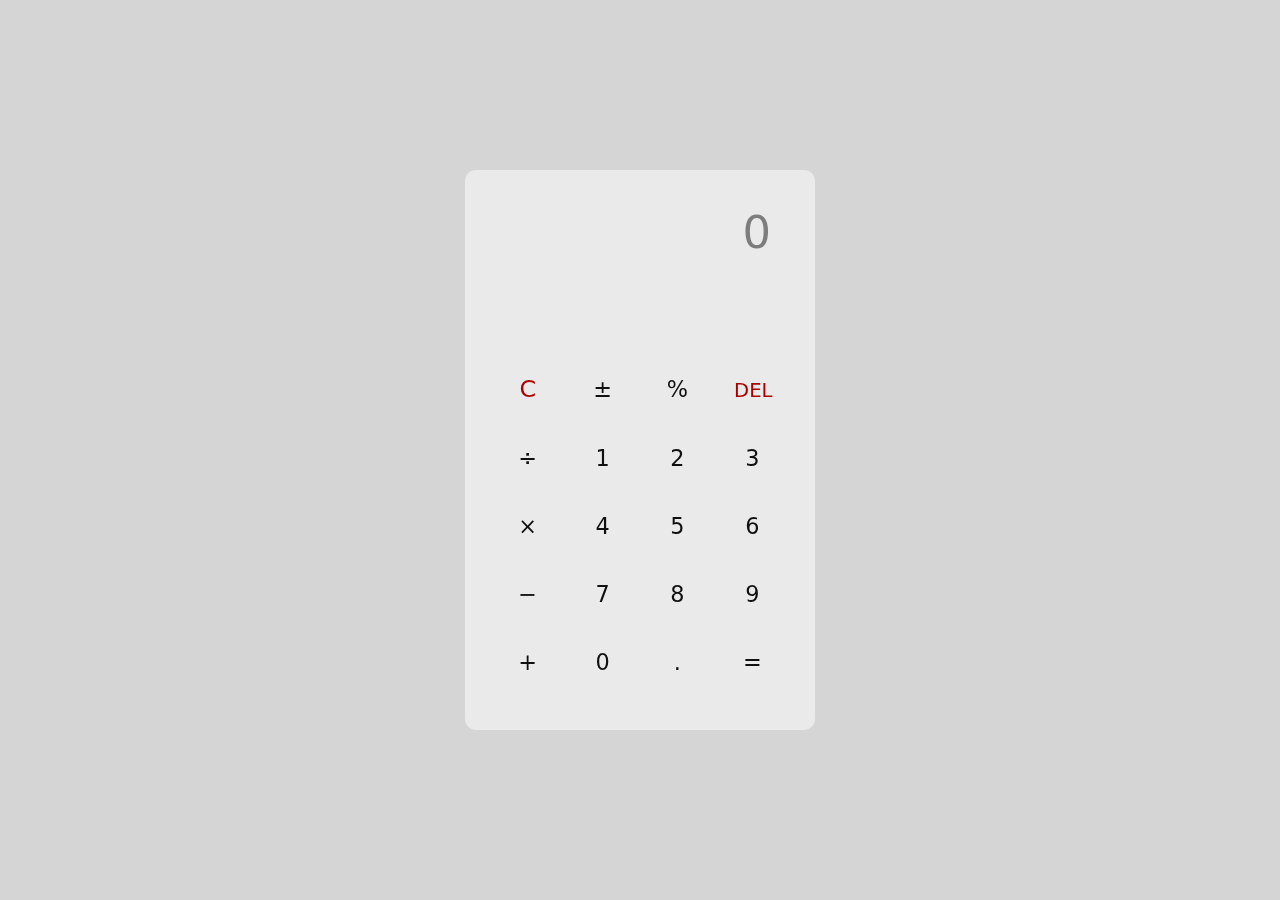
<file: calculator-app/index.html>
<!DOCTYPE html>
<html lang="en">
	<head>
		<meta charset="UTF-8" />
		<title>Calculator App</title>
		<meta name="description" content="" />
		<meta name="viewport" content="width=device-width, initial-scale=1.0" />

		<meta property="og:title" content="" />
		<meta property="og:type" content="" />
		<meta property="og:url" content="" />
		<meta property="og:image" content="" />

		<link rel="apple-touch-icon" sizes="180x180" href="/apple-touch-icon.png" />
		<link rel="icon" type="image/png" sizes="32x32" href="/favicon-32x32.png" />
		<link rel="icon" type="image/png" sizes="16x16" href="/favicon-16x16.png" />
		<link rel="manifest" href="/site.webmanifest" />

		<link rel="stylesheet" href="/calculator-app/style.css" />

		<meta name="theme-color" content="#fcfcfc" />
	</head>
	<body>
		<div class="calculator">
			<textarea
				id="display"
				class="calculator__display --scrollbarHidden"
				placeholder="0"
			></textarea>

			<div>
				<input
					type="button"
					class="calculator__button --clear"
					id="clear"
					data-key="c"
					value="C"
				/>

				<input
					type="button"
					class="calculator__button"
					id="invert"
					data-key="i"
					value="&plusmn;"
				/>

				<input
					type="button"
					class="calculator__button --percent"
					id="percent"
					data-key="p"
					value="&percnt;"
				/>

				<input
					type="button"
					class="calculator__button --delete"
					id="delete"
					data-key="Backspace"
					value="DEL"
				/>

				<input
					type="button"
					class="calculator__button"
					id="divide"
					data-key="/"
					value="&divide;"
				/>

				<input type="button" class="calculator__button" id="one" data-key="1" value="1" />

				<input type="button" class="calculator__button" id="two" data-key="2" value="2" />

				<input type="button" class="calculator__button" id="three" data-key="3" value="3" />

				<input
					type="button"
					class="calculator__button"
					id="multiply"
					data-key="*"
					value="&times;"
				/>

				<input type="button" class="calculator__button" id="four" data-key="4" value="4" />

				<input type="button" class="calculator__button" id="five" data-key="5" value="5" />

				<input type="button" class="calculator__button" id="six" data-key="6" value="6" />

				<input
					type="button"
					class="calculator__button"
					id="subtract"
					data-key="-"
					value="&minus;"
				/>

				<input type="button" class="calculator__button" id="seven" data-key="7" value="7" />

				<input type="button" class="calculator__button" id="eight" data-key="8" value="8" />

				<input type="button" class="calculator__button" id="nine" data-key="9" value="9" />

				<input
					type="button"
					class="calculator__button"
					id="add"
					data-key="+"
					value="&plus;"
				/>

				<input type="button" class="calculator__button" id="zero" data-key="0" value="0" />

				<input
					type="button"
					class="calculator__button"
					id="decimal"
					data-key="."
					value="."
				/>

				<input
					type="button"
					class="calculator__button --equals"
					id="equals"
					data-key="="
					value="&equals;"
				/>
			</div>
		</div>

		<script src="/calculator-app/script.js"></script>
	</body>
</html>
</file>
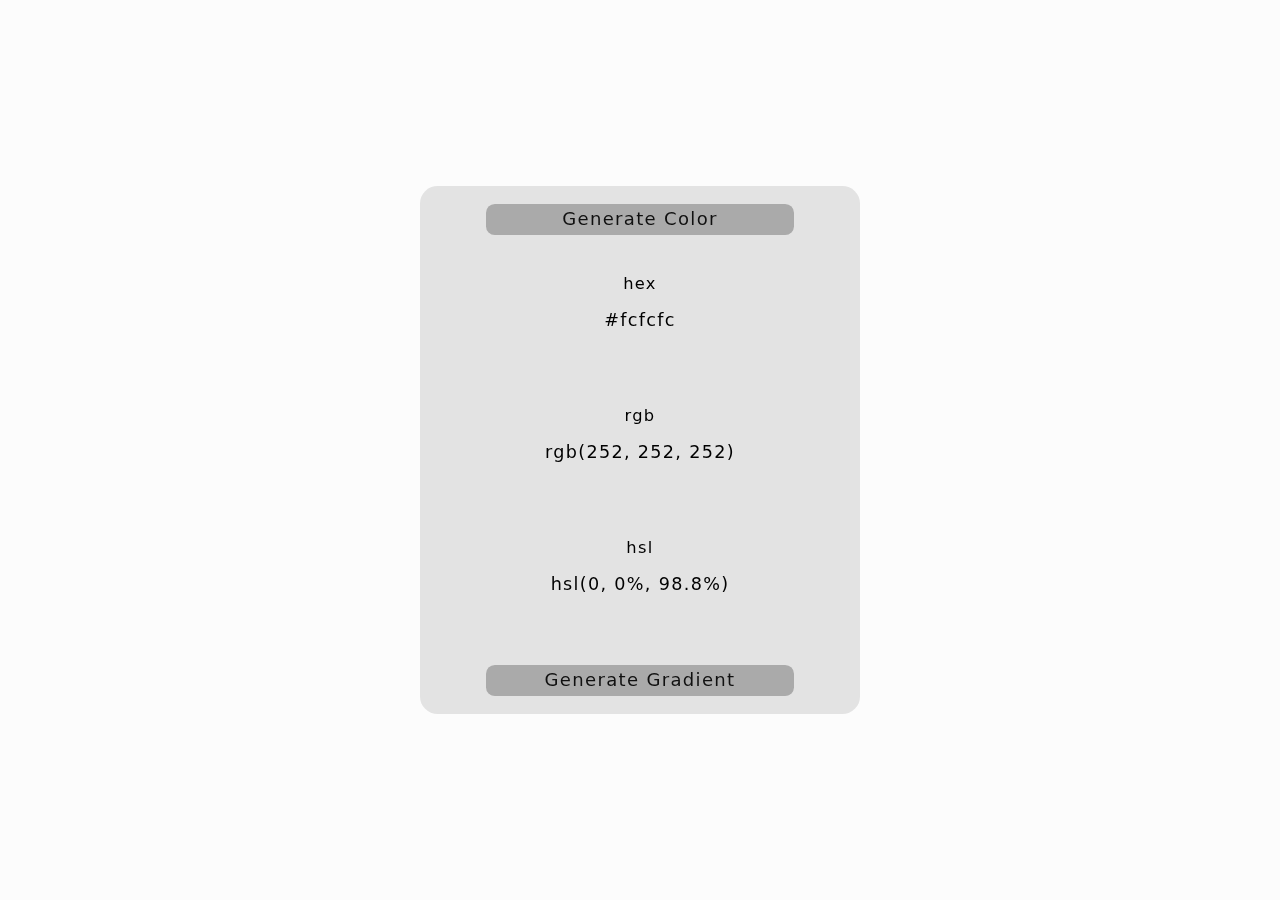
<file: color-app/index.html>
<!DOCTYPE html>
<html lang="en">
	<head>
		<meta charset="UTF-8" />
		<title>Color App</title>
		<meta name="description" content="Generate colors/gradients in hex/rgb/hsl formats." />
		<meta name="viewport" content="width=device-width, initial-scale=1.0" />

		<meta property="og:title" content="" />
		<meta property="og:type" content="" />
		<meta property="og:url" content="" />
		<meta property="og:image" content="" />

		<link rel="apple-touch-icon" sizes="180x180" href="/apple-touch-icon.png" />
		<link rel="icon" type="image/png" sizes="32x32" href="/favicon-32x32.png" />
		<link rel="icon" type="image/png" sizes="16x16" href="/favicon-16x16.png" />
		<link rel="manifest" href="/site.webmanifest" />

		<link rel="stylesheet" href="/color-app/style.css" />

		<meta name="theme-color" content="#fcfcfc" />
	</head>
	<body>
		<div class="userBox">
			<input
				type="button"
				id="generateColor"
				class="userBox__generatorButton"
				value="Generate Color"
			/>

			<label for="hexOutput" id="outputLabel" class="userBox__outputLabel">hex</label>
			<output
				id="hexOutput"
				class="userBox__outputValue --forcedSelectable"
				data-tooltip="Click value to select"
			></output>

			<label for="rgbOutput" id="outputLabel" class="userBox__outputLabel">rgb</label>
			<output
				id="rgbOutput"
				class="userBox__outputValue --forcedSelectable"
				data-tooltip="Click value to select"
			></output>

			<label for="hslOutput" id="outputLabel" class="userBox__outputLabel">hsl</label>
			<output
				id="hslOutput"
				class="userBox__outputValue --forcedSelectable"
				data-tooltip="Click value to select"
			></output>

			<input
				type="button"
				id="generateLinearGradient"
				class="userBox__generatorButton"
				value="Generate Gradient"
			/>
		</div>

		<script src="/color-app/script.js"></script>
	</body>
</html>
</file>
<file: calculator-app/style.css>
/* DEFAULT STYLES */

:root {
	--system-ui-fonts: system-ui, 'Segoe UI', Roboto, Helvetica, Arial, sans-serif,
		'Apple Color Emoji', 'Segoe UI Emoji', 'Segoe UI Symbol';
}

html {
	box-sizing: border-box;

	font-family: var(--system-ui-fonts);
	font-size: 62.5%;
	line-height: 1.15;
	-webkit-text-size-adjust: 100%;
}

*,
*::before,
*::after {
	box-sizing: inherit;
	margin: 0;
	padding: 0;
	position: relative;
}

body {
	font-family: inherit;
	font-size: 1.6rem;
}

::selection,
::-moz-selection {
	background: #a00;

	text-shadow: none;
}

hr {
	display: block;
	height: 0.1rem;
	margin: 1.6rem 0;
	padding: 0;

	border: 0;
	border-top: 0.1rem solid #ccc;
}

audio,
canvas,
iframe,
img,
svg,
video {
	vertical-align: middle;
}

fieldset {
	border: 0;
}

textarea {
	resize: vertical;
}

main {
	display: block;
}

h1 {
	margin: 1.064rem 0;

	font-size: 3.2rem;
}

hr {
	box-sizing: content-box;
	height: 0;

	overflow: visible;
}

pre {
	font-family: monospace, monospace;
	font-size: 1.6rem;
}

a {
	background-color: transparent;
}

abbr[title] {
	border-bottom: none;

	text-decoration: underline;
	text-decoration: underline dotted;
}

b,
strong {
	font-weight: bolder;
}

code,
kbd,
samp {
	font-family: monospace, monospace;
	font-size: 1.6rem;
}

small {
	font-size: 80%;
}

sub,
sup {
	font-size: 75%;
	line-height: 0;
	position: relative;
	vertical-align: baseline;
}

sub {
	bottom: -0.4rem;
}

sup {
	top: -0.8rem;
}

img {
	border-style: none;
}

button,
input,
optgroup,
select,
textarea {
	margin: 0;

	font-family: inherit;
	font-size: 100%;
	line-height: 1.15;
}

button,
input {
	overflow: visible;
}

button,
select {
	text-transform: none;
}

button,
[type='button'],
[type='reset'],
[type='submit'] {
	-webkit-appearance: button;
}

button::-moz-focus-inner,
[type='button']::-moz-focus-inner,
[type='reset']::-moz-focus-inner,
[type='submit']::-moz-focus-inner {
	padding: 0;

	border-style: none;
}

button:-moz-focusring,
[type='button']:-moz-focusring,
[type='reset']:-moz-focusring,
[type='submit']:-moz-focusring {
	outline: 0.1rem dotted ButtonText;
}

fieldset {
	padding: 0.56rem 1.2rem 1rem;
}

legend {
	box-sizing: border-box;
	display: table;
	max-width: 100%;
	padding: 0;

	color: inherit;
	white-space: normal;
}

progress {
	vertical-align: baseline;
}

textarea {
	overflow: auto;
}

[type='checkbox'],
[type='radio'] {
	padding: 0;

	box-sizing: border-box;
}

[type='number']::-webkit-inner-spin-button,
[type='number']::-webkit-outer-spin-button {
	height: auto;
}

[type='search'] {
	-webkit-appearance: textfield;
	outline-offset: -0.2rem;
}

[type='search']::-webkit-search-decoration {
	-webkit-appearance: none;
}

::-webkit-file-upload-button {
	-webkit-appearance: button;
	font: inherit;
}

details {
	display: block;
}

summary {
	display: list-item;
}

template {
	display: none;
}

[hidden] {
	display: none;
}

/* CUSTOM STYLES */

:root {
	--theme-black: #101010;
	--theme-white: #fcfcfc;
	--theme-grey: #d5d5d5;
	--theme-red: #a00;

	--button-height: 4.2rem;
	--button-margin: 0.32rem;
	--button-padding: 0.8rem;
	--button-width: 4.2rem;
}

body {
	align-items: center;
	display: flex;
	height: 100vh;
	justify-content: center;
	width: 100vw;

	background: var(--theme-grey);

	color: var(--theme-black);
}

.calculator {
	align-items: center;
	display: flex;
	flex-wrap: wrap;
	height: 40rem;
	justify-content: center;
	padding: 0.8rem;
	width: 25rem;

	border-radius: 0.8rem;

	backdrop-filter: contrast(120%);

	color: inherit;
	text-align: center;
}

.calculator__display {
	box-shadow: none;
	height: 20%;
	resize: none;
	width: 80%;

	border: none;

	background: transparent;

	caret-color: transparent;
	color: inherit;
	font-size: 3.2rem;
	line-height: var(--button-height);
	text-align: right;

	cursor: default;
}

.calculator__display:focus {
	outline: none;
}

.calculator__display::placeholder {
	color: inherit;

	opacity: 50%;
}

.calculator__display::-webkit-scrollbar {
	display: none;
}

.calculator__button {
	height: var(--button-height);
	margin: var(--button-margin);
	padding: var(--button-padding);
	width: var(--button-width);

	border: none;
	border-radius: 50%;

	background: transparent;

	color: var(--theme-black);
	font-size: 1.6rem;
	text-align: center;

	cursor: pointer;
}

.calculator__button.--clear {
	color: var(--theme-red);
	font-size: 1.7rem;
}

.calculator__button.--delete {
	color: var(--theme-red);
	font-size: 1.4rem;
}

.calculator__button.--percent {
	font-size: 1.6rem;
}

/* MEDIA QUERIES (from here) */

@media (hover: hover) and (pointer: fine) {
	.calculator__button:hover {
		background: var(--theme-white);
	}

	.calculator__button.--equals:hover {
		background: var(--theme-red);

		color: var(--theme-black);
	}
}

.calculator__button:active,
.calculator__button.--equals:active {
	background: inherit;

	color: var(--theme-black);
}

.calculator__button.--isActive {
	background: var(--theme-white);
}

.calculator__button.--equals.--isActive {
	background: var(--theme-red);

	color: var(--theme-white);
}

@media (prefers-color-scheme: light) {
	body {
		background: var(--theme-grey);

		color: var(--theme-black);
	}

	.calculator {
		backdrop-filter: contrast(125%);
	}

	@media (hover: hover) and (pointer: fine) {
		.calculator__button:hover {
			background: var(--theme-white);
		}

		.calculator__button.--equals:hover {
			background: var(--theme-red);

			color: var(--theme-black);
		}
	}

	.calculator__button:active,
	.calculator__button.--equals:active {
		background: inherit;

		color: var(--theme-black);
	}

	.calculator__button.--isActive {
		background: var(--theme-white);
	}

	.calculator__button.--equals.--isActive {
		background: var(--theme-red);

		color: var(--theme-white);
	}
}

@media (prefers-color-scheme: dark) {
	body {
		background: var(--theme-black);

		color: var(--theme-white);
	}

	.calculator {
		backdrop-filter: contrast(85%);
	}

	.calculator__display::placeholder {
		color: var(--theme-grey);
	}

	.calculator__button {
		color: var(--theme-white);
	}

	@media (hover: hover) and (pointer: fine) {
		.calculator__button:hover {
			background: var(--theme-white);

			color: var(--theme-black);
		}

		.calculator__button.--clear:hover,
		.calculator__button.--delete:hover {
			color: var(--theme-red);
		}

		.calculator__button.--equals:hover {
			background: var(--theme-red);

			color: var(--theme-white);
		}
	}

	.calculator__button:active {
		background: inherit;

		color: var(--theme-white);
	}

	.calculator__button.--clear:active,
	.calculator__button.--delete:active,
	.calculator__button.--equals:active {
		color: var(--theme-red);
	}

	.calculator__button.--equals:active {
		background-color: var(--theme-black);
	}

	.calculator__button.--isActive {
		color: var(--theme-black);
	}

	.calculator__button.--clear.--isActive,
	.calculator__button.--delete.--isActive {
		color: var(--theme-red);
	}

	.calculator__button.--equals.--isActive {
		background: var(--theme-red);

		color: var(--theme-white);
	}
}

@media only screen and (min-width: 320px) {
	html {
		font-size: 12px;
	}
}

@media only screen and (min-width: 600px) {
}

@media only screen and (min-width: 768px) {
	html {
		font-size: 13px;
	}
}

@media only screen and (min-width: 992px) {
}

@media only screen and (min-width: 1200px) {
	html {
		font-size: 14px;
	}
}

@media (prefers-reduced-motion: reduce) {
	* {
		animation: none;
		transition-duration: 0s;
		transition-delay: 0s;
	}
}

/* UTILITY CLASSES */

.--hidden,
[hidden] {
	display: none !important;
}

.--invisible {
	visibility: hidden;
}

.--partiallyHidden {
	border: 0;
	clip: rect(0, 0, 0, 0);
	height: 1px;
	margin: -1px;
	padding: 0;
	position: absolute;
	width: 1px;

	white-space: nowrap;

	overflow: hidden;
}

.--partiallyHidden.focusable:active,
.--partiallyHidden.focusable:focus {
	clip: auto;
	height: auto;
	margin: 0;
	overflow: visible;
	position: static;
	width: auto;

	white-space: inherit;
}

.--clearFix::before,
.--clearFix::after {
	display: table;

	content: '';
}

.--clearFix::after {
	clear: both;
}

.--forcedUnselectable {
	-webkit-user-select: none;
	-moz-user-select: none;
	-ms-user-select: none;
	user-select: none;
}

.--forcedSelectable {
	-webkit-user-select: all;
	-moz-user-select: all;
	-ms-user-select: all;
	user-select: all;
}

.--scrollbarHidden {
	-ms-overflow-style: none;
	scrollbar-width: none;

	overflow: auto;
}

.targetClassName::-webkit-scrollbar {
	display: none;
}
</file>
<file: color-app/style.css>
/* DEFAULT STYLES */

:root {
	--system-ui-fonts: system-ui, 'Segoe UI', Roboto, Helvetica, Arial, sans-serif,
		'Apple Color Emoji', 'Segoe UI Emoji', 'Segoe UI Symbol';
}

html {
	box-sizing: border-box;

	font-family: var(--system-ui-fonts);
	font-size: 62.5%;
	line-height: 1.15;
	-webkit-text-size-adjust: 100%;
}

*,
*::before,
*::after {
	box-sizing: inherit;
	margin: 0;
	padding: 0;
	position: relative;
}

body {
	font-family: inherit;
	font-size: 1.6rem;
}

::selection,
::-moz-selection {
	background: #a00;

	text-shadow: none;
}

hr {
	display: block;
	height: 0.1rem;
	margin: 1.6rem 0;
	padding: 0;

	border: 0;
	border-top: 0.1rem solid #ccc;
}

audio,
canvas,
iframe,
img,
svg,
video {
	vertical-align: middle;
}

fieldset {
	border: 0;
}

textarea {
	resize: vertical;
}

main {
	display: block;
}

h1 {
	margin: 1.064rem 0;

	font-size: 3.2rem;
}

hr {
	box-sizing: content-box;
	height: 0;

	overflow: visible;
}

pre {
	font-family: monospace, monospace;
	font-size: 1.6rem;
}

a {
	background-color: transparent;
}

abbr[title] {
	border-bottom: none;

	text-decoration: underline;
	text-decoration: underline dotted;
}

b,
strong {
	font-weight: bolder;
}

code,
kbd,
samp {
	font-family: monospace, monospace;
	font-size: 1.6rem;
}

small {
	font-size: 80%;
}

sub,
sup {
	font-size: 75%;
	line-height: 0;
	position: relative;
	vertical-align: baseline;
}

sub {
	bottom: -0.4rem;
}

sup {
	top: -0.8rem;
}

img {
	border-style: none;
}

button,
input,
optgroup,
select,
textarea {
	margin: 0;

	font-family: inherit;
	font-size: 100%;
	line-height: 1.15;
}

button,
input {
	overflow: visible;
}

button,
select {
	text-transform: none;
}

button,
[type='button'],
[type='reset'],
[type='submit'] {
	-webkit-appearance: button;
}

button::-moz-focus-inner,
[type='button']::-moz-focus-inner,
[type='reset']::-moz-focus-inner,
[type='submit']::-moz-focus-inner {
	padding: 0;

	border-style: none;
}

button:-moz-focusring,
[type='button']:-moz-focusring,
[type='reset']:-moz-focusring,
[type='submit']:-moz-focusring {
	outline: 0.1rem dotted ButtonText;
}

fieldset {
	padding: 0.56rem 1.2rem 1rem;
}

legend {
	box-sizing: border-box;
	display: table;
	max-width: 100%;
	padding: 0;

	color: inherit;
	white-space: normal;
}

progress {
	vertical-align: baseline;
}

textarea {
	overflow: auto;
}

[type='checkbox'],
[type='radio'] {
	padding: 0;

	box-sizing: border-box;
}

[type='number']::-webkit-inner-spin-button,
[type='number']::-webkit-outer-spin-button {
	height: auto;
}

[type='search'] {
	-webkit-appearance: textfield;
	outline-offset: -0.2rem;
}

[type='search']::-webkit-search-decoration {
	-webkit-appearance: none;
}

::-webkit-file-upload-button {
	-webkit-appearance: button;
	font: inherit;
}

details {
	display: block;
}

summary {
	display: list-item;
}

template {
	display: none;
}

[hidden] {
	display: none;
}

/* CUSTOM STYLES */

:root {
	--default-black: #101010;
	--default-black-opacity25: #00000040;
	--default-black-opacity50: #00000080;

	--default-white: #fcfcfc;
	--default-white-opacity25: #fcfcfc40;
	--default-white-opacity50: #fcfcfc80;

	--theme-red: #a00;
	--theme-red-opacity25: #aa000040;
	--theme-red-opacity50: #aa000080;

	--box-shadow-opacity25: 0.16rem 0.8rem 0.8rem #00000040;
	--box-shadow-opacity50: 0.16rem 0.8rem 0.8rem #00000080;

	--text-shadow-opacity25: 0.16rem 0.32rem 0.48rem #00000040;
	--text-shadow-opacity50: 0.16rem 0.32rem 0.48rem #00000080;
}

body {
	align-items: center;
	display: flex;
	justify-content: center;
	height: 100vh;
	width: 100%;
}

.userBox {
	align-items: center;
	display: flex;
	flex-direction: column;
	height: 48rem;
	justify-content: space-between;
	max-width: 80rem;
	padding: 1.6rem;
	width: 40rem;

	border-radius: 1.6rem;

	backdrop-filter: contrast(0.8);
}

.userBox__generatorButton {
	width: 28rem;

	border: none;
	border-radius: 0.8rem;

	background: var(--default-black-opacity25);

	color: var(--default-black);
	font-weight: 500;
	font-size: 1.64rem;
	line-height: inherit;

	cursor: pointer;
	transition: background 0.32s, color 0.32s;
}

.userBox__outputLabel {
	height: 3.2rem;
	margin-bottom: -3.2rem;
	width: 12rem;

	font-size: 1.48rem;

	pointer-events: none;
}

.userBox__outputValue {
	height: 3.2rem;
	margin-bottom: 2.4rem;
	width: 20.64rem;

	font-size: 1.6rem;
	line-height: inherit;

	cursor: default;
	transition: transform 0.32s, text-shadow 0.32s;
}

.userBox__outputValue::selection {
	background: var(--theme-red-opacity50);
}

.userBox__outputValue::after {
	bottom: auto;
	left: 50%;
	margin-top: 2.8rem;
	padding: 0.48rem;
	position: absolute;
	transform: translateX(-50%);
	width: 16rem;

	border-radius: 0.64rem;

	background: var(--default-black-opacity25);

	color: var(--default-white);
	font-size: 1.2rem;
	letter-spacing: 0.08rem;
	text-align: center;

	content: attr(data-tooltip);
	opacity: 0;
	transition: box-shadow 0.32s, opacity 0.32s;
	z-index: 1000;
}

.userBox__generatorButton,
.userBox__outputLabel,
.userBox__outputValue {
	padding: 0.48rem;

	letter-spacing: 0.12rem;
	line-height: inherit;
	text-align: center;
}

/* UTILITY CLASSES */

/* Hide visually and from screen readers */
.--hidden,
[hidden] {
	display: none !important;
}

/* Hide visually and from screen but maintain layout */
.--invisible {
	visibility: hidden;
}

/* Hide visually but be available to screen readers: */
.--partiallyHidden {
	border: 0;
	clip: rect(0, 0, 0, 0);
	height: 0.16rem;
	margin: -0.16rem;
	overflow: hidden;
	padding: 0;
	position: absolute;
	width: 0.16rem; /* (1) */

	white-space: nowrap;
}

/* Allow .--partiallyHidden elements to be focusable when navigated to with a keyboard */
.--partiallyHidden.focusable:active,
.--partiallyHidden.focusable:focus {
	clip: auto;
	height: auto;
	margin: 0;
	overflow: visible;
	position: static;
	width: auto;

	white-space: inherit;
}

.--forcedUnselectable {
	-webkit-user-select: none;
	-moz-user-select: none;
	-ms-user-select: none;
	user-select: none;
}

.--forcedSelectable {
	-webkit-user-select: all;
	-moz-user-select: all;
	-ms-user-select: all;
	user-select: all;
}

/* MEDIA QUERIES */

@media (hover: hover) and (pointer: fine) {
	.userBox__generatorButton:hover {
		background: var(--default-black-opacity50);

		color: var(--default-white);
	}

	.userBox__generatorButton:active {
		background: var(--default-black-opacity25);

		color: var(--default-black);
	}

	.userBox__outputValue:hover {
		text-shadow: var(--text-shadow-opacity50);

		transform: translateY(-25%);
	}

	.userBox__outputValue:hover::after {
		box-shadow: var(--box-shadow-opacity25);

		text-shadow: none;

		opacity: 1;
	}
}

@media only screen and (min-width: 320px) {
	html {
		font-size: 9px;
	}
}

@media only screen and (min-width: 600px) {
	html {
		font-size: 10px;
	}
}

@media only screen and (min-width: 768px) {
}

@media only screen and (min-width: 992px) {
	html {
		font-size: 11px;
	}
}

@media only screen and (min-width: 1200px) {
}

@media (prefers-color-scheme: light) {
}

@media (prefers-color-scheme: dark) {
}

@media (prefers-reduced-motion: reduce) {
	* {
		animation: none;
		transition-duration: 0s;
		transition-delay: 0s;
	}
}
</file>
